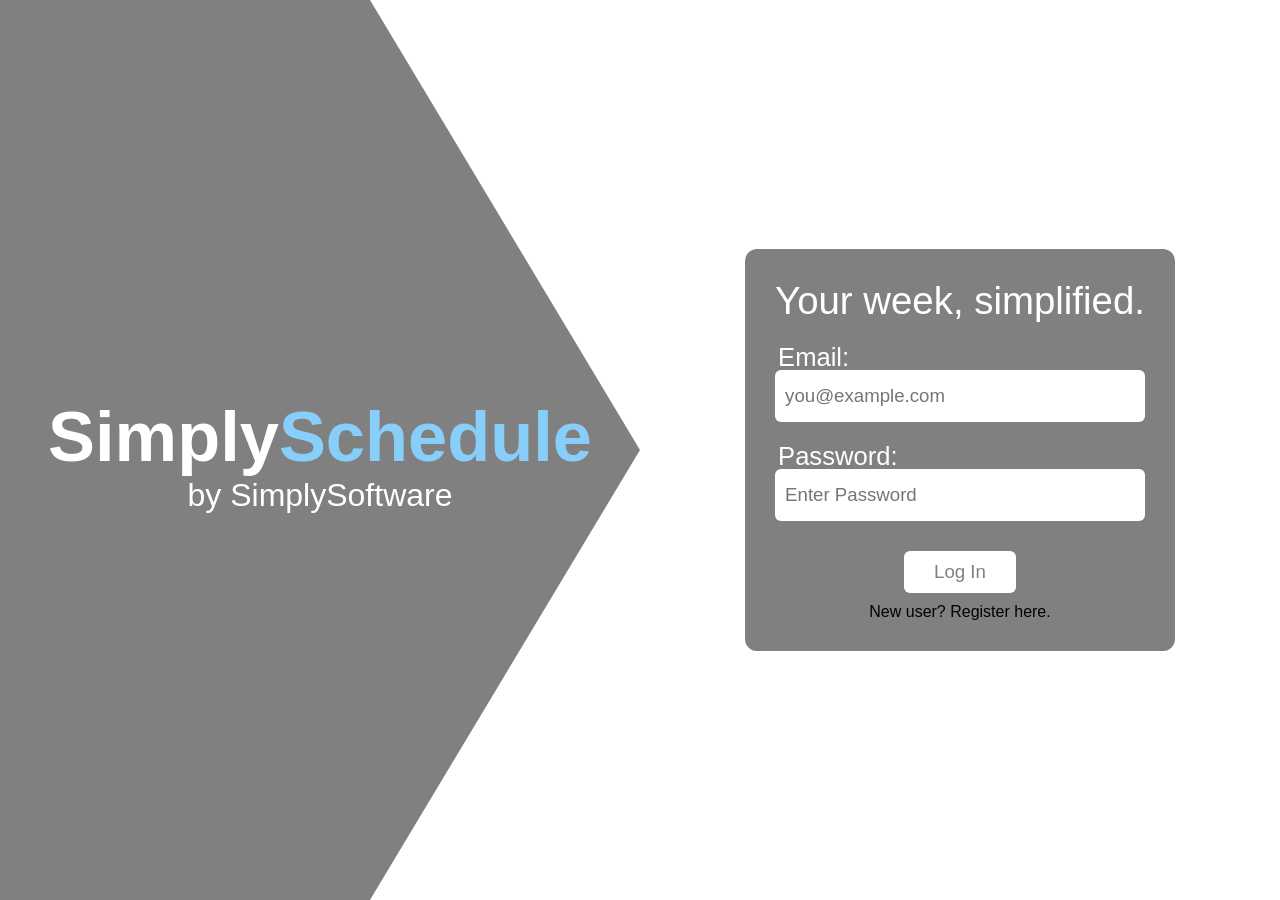
<file: index.html>
<!DOCTYPE html>
<html lang="en">
<head>

    <meta charset="UTF-8">
    <meta http-equiv="X-UA-Compatible" content="IE=edge">
    <meta name="viewport" content="width=device-width, initial-scale=1.0">

    <link rel="stylesheet" href="./assets/stylesheets/login.css" />

    <title>SimplySchedule</title>
    <link rel="icon" type="image/x-icon" href="./assets/images/ssfavicon.png" />

</head>
<body>

<div class="main-grid">
    <header class="arrow">
        <div>
            <h1 class="title">Simply<span>Schedule</span></h1>
            <h3 class="subtitle">by SimplySoftware</h3>
        </div>
    </header>
    <main>
        <div class="formatting">
            <div>
                <h2 class="form-title">Your week, simplified.</h2>
                <form>
                    <div class="inputs">
                        <!--IDs are already set, change as needed.-->
                        <label for="email">Email:</label>
                        <input type="email" id="email" placeholder="you@example.com" />
                        
                        <label for="password">Password:</label>
                        <input type="password" id="password" placeholder="Enter Password" />

                    </div>
                    <div class="actions">
                        <button type="submit">Log In</button>
                    </div>
                </form>
                <p><a href="./register.html">New user? Register here.</a></p>
            </div>
        </div>
    </main>
</div>

</body>
</html>
</file>
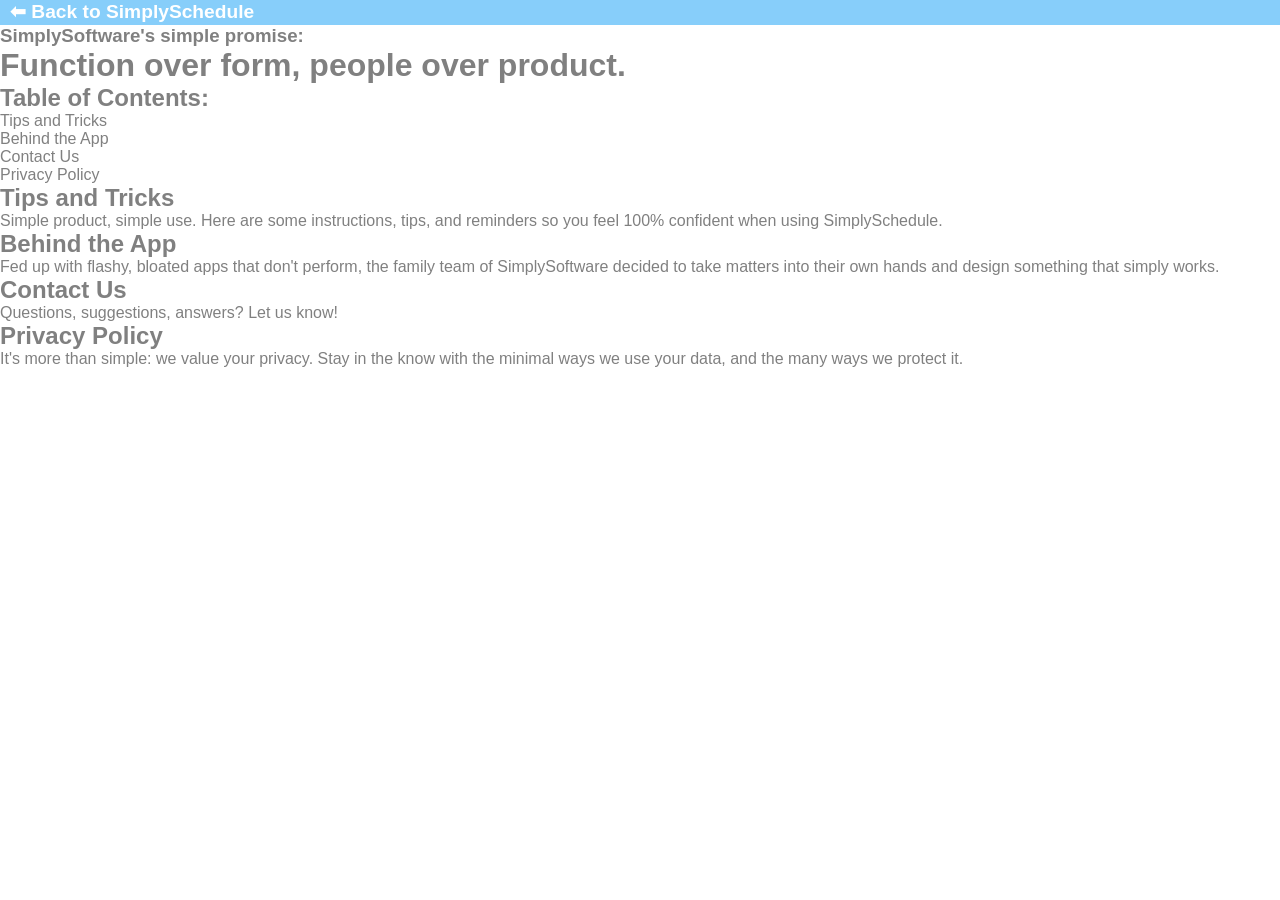
<file: about.html>
<!DOCTYPE html>
<html lang="en">
    <head>

        <meta charset="UTF-8">
        <meta http-equiv="X-UA-Compatible" content="IE=edge">
        <meta name="viewport" content="width=device-width, initial-scale=1.0">
        
        <title>About SimplySchedule</title>
        <link rel="icon" type="image/x-icon" href="./assets/images/ssfavicon.png" />
        <link rel="stylesheet" href="./assets/stylesheets/about.css" />
    
    </head>
<body>

    <a href="./main.html">
        <div class="backbar">
            <h2>⬅ Back to SimplySchedule</h2>
        </div>
    </a>

    <header>
        <h3>SimplySoftware's simple promise:</h3>
        <h1>Function over form, people over product.</h1>
    </header>

    <nav>
        <h2>Table of Contents:</h2>
        <ul>
            <li>
                <p><a href="#usage">Tips and Tricks</a></p>
            </li>
            <li>
                <p><a href="#about">Behind the App</a></p>
            </li>
            <li>
                <p><a href="#contact">Contact Us</a></p>
            </li>
            <li>
                <p><a href="#privacy">Privacy Policy</a></p>
            </li>
        </ul>
    </nav>

    <article id="usage">
        <h1>Tips and Tricks</h1>
        <p>Simple product, simple use. Here are some instructions, tips, and reminders so you feel 100% confident when using SimplySchedule.</p>
    </article>
    <article id="about">
        <h1>Behind the App</h1>
        <p>Fed up with flashy, bloated apps that don't perform, the family team of SimplySoftware decided to take matters into their own hands and design something that simply works.</p>
    </article>
    <article id="contact">
        <h1>Contact Us</h1>
        <p>Questions, suggestions, answers? Let us know!</p>
    </article>
    <article id="privacy">
        <h1>Privacy Policy</h1>
        <p>It's more than simple: we value your privacy. Stay in the know with the minimal ways we use your data, and the many ways we protect it.</p>
    </article>
    
</body>
</html>
</file>
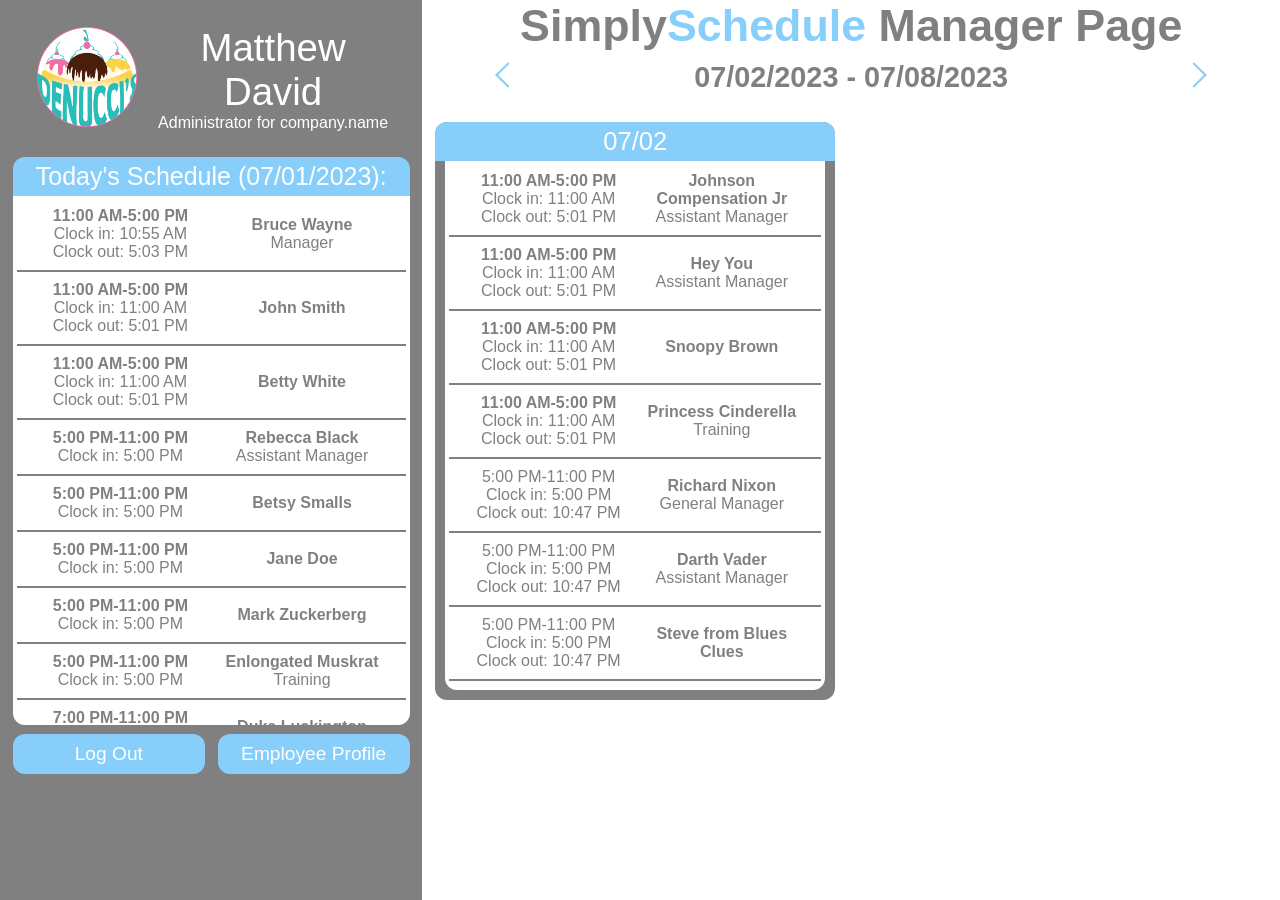
<file: admin.html>
<!DOCTYPE html>
<html lang="en">
<head>
    <meta charset="UTF-8">
    <meta http-equiv="X-UA-Compatible" content="IE=edge">
    <meta name="viewport" content="width=device-width, initial-scale=1.0">

    <link rel="stylesheet" href="https://cdn.jsdelivr.net/npm/swiper@9/swiper-bundle.min.css">
    <link rel="stylesheet" href="./assets/stylesheets/admin.css"/>

    <title>SimplySchedule</title>
    <link rel="icon" type="image/x-icon" href="./assets/images/ssfavicon.png"/>
</head>
<body>
    <div class="main-grid">
        <header>
            <div class="admin-header">
                <a href= '/'><img src="./assets/images/denuccis_small_print.png" style="width: 100px;"/></a>
                <div>
                    <h2>Matthew David</h2>
                    <p>Administrator for company.name</p>
                </div>
            </div>
            <div class="admin-daily">
                <h3 class="daily-date">Today's Schedule (07/01/2023):</h3>
                <div class="daily-info admin-info">
                    <!--Entire daily schedule.-->
                    <div class="shift-item">
                        <div class="center-item">
                            <h4>11:00 AM-5:00 PM</h4>
                            <p>Clock in: 10:55 AM</p>
                            <p>Clock out: 5:03 PM</p>
                            <!--If there are multiple clock in and clock outs, this should just continue to populate with data in the same format (clock in, clock out, clock in, clock out)-->
                        </div>
                        <div class="center-item">
                            <h4>Bruce Wayne</h4>
                            <p>Manager</p>
                        </div>
                    </div>
                    <div class="shift-item">
                        <div class="center-item">
                            <h4>11:00 AM-5:00 PM</h4>
                            <p>Clock in: 11:00 AM</p>
                            <p>Clock out: 5:01 PM</p>
                        </div>
                        <div class="center-item">
                            <h4>John Smith</h4>
                            <p></p>
                        </div>
                    </div>
                    <div class="shift-item">
                        <div class="center-item">
                            <h4>11:00 AM-5:00 PM</h4>
                            <p>Clock in: 11:00 AM</p>
                            <p>Clock out: 5:01 PM</p>
                        </div>
                        <div class="center-item">
                            <h4>Betty White</h4>
                            <p></p>
                        </div>
                    </div>
                    <div class="shift-item">
                        <div class="center-item">
                            <h4>5:00 PM-11:00 PM</h4>
                            <p>Clock in: 5:00 PM</p>
                            <!--If there is no clock out information, it either means that the shift hasn't ended or the employee hasn't clocked out. Should a "Clock out: Needed/Not Logged/Other" appear after a certain amount of time, or is that not necessary?-->
                        </div>
                        <div class="center-item">
                            <h4>Rebecca Black</h4>
                            <p>Assistant Manager</p>
                        </div>
                    </div>
                    <div class="shift-item">
                        <div class="center-item">
                            <h4>5:00 PM-11:00 PM</h4>
                            <p>Clock in: 5:00 PM</p>
                        </div>
                        <div class="center-item">
                            <h4>Betsy Smalls</h4>
                            <p></p>
                        </div>
                    </div>
                    <div class="shift-item">
                        <div class="center-item">
                            <h4>5:00 PM-11:00 PM</h4>
                            <p>Clock in: 5:00 PM</p>
                        </div>
                        <div class="center-item">
                            <h4>Jane Doe</h4>
                            <p></p>
                        </div>
                    </div>
                    <div class="shift-item">
                        <div class="center-item">
                            <h4>5:00 PM-11:00 PM</h4>
                            <p>Clock in: 5:00 PM</p>
                        </div>
                        <div class="center-item">
                            <h4>Mark Zuckerberg</h4>
                            <p></p>
                        </div>
                    </div>
                    <div class="shift-item">
                        <div class="center-item">
                            <h4>5:00 PM-11:00 PM</h4>
                            <p>Clock in: 5:00 PM</p>
                        </div>
                        <div class="center-item">
                            <h4>Enlongated Muskrat</h4>
                            <p>Training</p>
                        </div>
                    </div>
                    <div class="shift-item">
                        <div class="center-item">
                            <h4>7:00 PM-11:00 PM</h4>
                            <p>Not Started</p> <!--Use timeclock/time intervals to go from "Not Started" (hours up to that point + grace period) to "Late" (after grace period but before end of shift) to "No Show" (shift is over with no clock in information) if possible-->
                        </div>
                        <div class="center-item">
                            <h4>Duke Luckington</h4>
                            <p></p>
                        </div>
                    </div>
                </div>
                <div class="mock-footer">
                    <a href="./index.html"><button>Log Out</button></a>
                    <a href="./main.html"><button>Employee Profile</button></a>
                </div>
            </div>
        </header>
        <main>
            <h1 class="main-title">Simply<span>Schedule</span> Manager Page</h1>
            <div class="weekly-toggle">
                <p><i class="arrow left"></i></p>
                <h2>07/02/2023 - 07/08/2023</h2>
                <p><i class="arrow right"></i></p>
            </div>
            <div>
                <div class="swiper mySwiper carousel-holder">
                    <div class="swiper-wrapper">
                        <div class="swiper-slide single-day">
                            <div class="daily-date">
                                <h3>07/02</h3>
                            </div>
                            <div class="daily-info">
                                    <div class="shift-item">
                                        <div class="center-item">
                                            <h4>11:00 AM-5:00 PM</h4>
                                            <p>Clock in: 11:00 AM</p>
                                            <p>Clock out: 5:01 PM</p>
                                        </div>
                                        <div class="center-item">
                                            <h4>Johnson Compensation Jr</h4>
                                            <p>Assistant Manager</p>
                                        </div>   
                                    </div>
                                    <div class="shift-item">
                                        <div class="center-item">
                                            <h4>11:00 AM-5:00 PM</h4>
                                            <p>Clock in: 11:00 AM</p>
                                            <p>Clock out: 5:01 PM</p>
                                        </div>
                                        <div class="center-item">
                                            <h4>Hey You</h4>
                                            <p>Assistant Manager</p>
                                        </div>
                                    </div>
                                    <div class="shift-item">
                                        <div class="center-item">
                                            <h4>11:00 AM-5:00 PM</h4>
                                            <p>Clock in: 11:00 AM</p>
                                            <p>Clock out: 5:01 PM</p>
                                        </div>
                                        <div class="center-item">
                                            <h4>Snoopy Brown</h4>
                                            <p></p>
                                        </div>
                                        <div></div>
                                    </div>
                                    <div class="shift-item">
                                        <div class="center-item">
                                            <h4>11:00 AM-5:00 PM</h4>
                                            <p>Clock in: 11:00 AM</p>
                                            <p>Clock out: 5:01 PM</p>
                                        </div>
                                        <div class="center-item">
                                            <h4>Princess Cinderella</h4>
                                            <p>Training</p>
                                        </div>
                                        <div></div>
                                    </div>
                                    <div class="shift-item">
                                        <div class="center-item">
                                            <p>5:00 PM-11:00 PM</p>
                                            <p>Clock in: 5:00 PM</p>
                                            <p>Clock out: 10:47 PM</p>
                                        </div>
                                        <div class="center-item">
                                            <h4>Richard Nixon</h4>
                                            <p>General Manager</p>
                                        </div>
                                        <div></div>
                                    </div>
                                    <div class="shift-item">
                                        <div class="center-item">
                                            <p>5:00 PM-11:00 PM</p>
                                            <p>Clock in: 5:00 PM</p>
                                            <p>Clock out: 10:47 PM</p>
                                        </div>
                                        <div class="center-item">
                                            <h4>Darth Vader</h4>
                                            <p>Assistant Manager</p>
                                        </div>
                                        <div></div>
                                    </div>
                                    <div class="shift-item">
                                        <div class="center-item">
                                            <p>5:00 PM-11:00 PM</p>
                                            <p>Clock in: 5:00 PM</p>
                                            <p>Clock out: 10:47 PM</p>
                                        </div>
                                        <div class="center-item">
                                            <h4>Steve from Blues Clues</h4>
                                            <p></p>
                                        </div>
                                        <div></div>
                                    </div>
                                    <div class="shift-item">
                                        <div class="center-item">
                                            <p>5:00 PM-11:00 PM</p>
                                            <p>Clock in: 5:00 PM</p>
                                            <p>Clock out: 10:47 PM</p>
                                        </div>
                                        <div class="center-item">
                                            <h4>Captain America</h4>
                                            <p></p>
                                        </div>
                                        <div></div>
                                    </div>
                                    <div class="shift-item">
                                        <div class="center-item">
                                            <p>5:00 PM-11:00 PM</p>
                                            <p>Clock in: 5:00 PM</p>
                                            <p>Clock out: 10:47 PM</p>
                                        </div>
                                        <div>
                                            <h4>Just Jimmy</h4>
                                            <p></p>
                                        </div>
                                        <div></div>
                                    </div>
                                    <div class="shift-item">
                                        <div class="center-item">
                                            <p>5:00 PM-11:00 PM</p>
                                            <p>Clock in: 5:00 PM</p>
                                            <p>Clock out: 10:47 PM</p>
                                        </div>
                                        <div>
                                            <h4>Beatrice LeBeau</h4>
                                            <p></p>
                                        </div>
                                        <div></div>
                                    </div>
                                    <div class="shift-item">
                                        <div class="center-item">
                                            <p>7:00 PM-11:00 PM</p>
                                            <p>N/A</p>
                                            <!--N/A if unclaimed, No Show if claimed-->
                                        </div>
                                        <div class="center-item">
                                            <h4>Open Shift</h4>
                                            <p>Unclaimed</p>
                                            <!--If open shift is unclaimed by the end of the day, mark as such?-->
                                        </div>
                                        <div></div>
                                    </div>
                            </div>
                        </div>
                        
                </div>
                <div class="swiper-button-prev"></div>
                <div class="swiper-button-next"></div>
                </div>
            </div>
        </main>
    </div>

    <script src="https://cdn.jsdelivr.net/npm/swiper@9/swiper-bundle.min.js"></script>
    <script>
        var swiper = new Swiper(".mySwiper",
        {
            slidesPerView: "auto",
            spaceBetween: 10,
            navigation:
            {
                nextEl: ".swiper-button-next",
                prevEl: ".swiper-button-prev",
            }
        });
    </script>
</body>
</html>
</file>
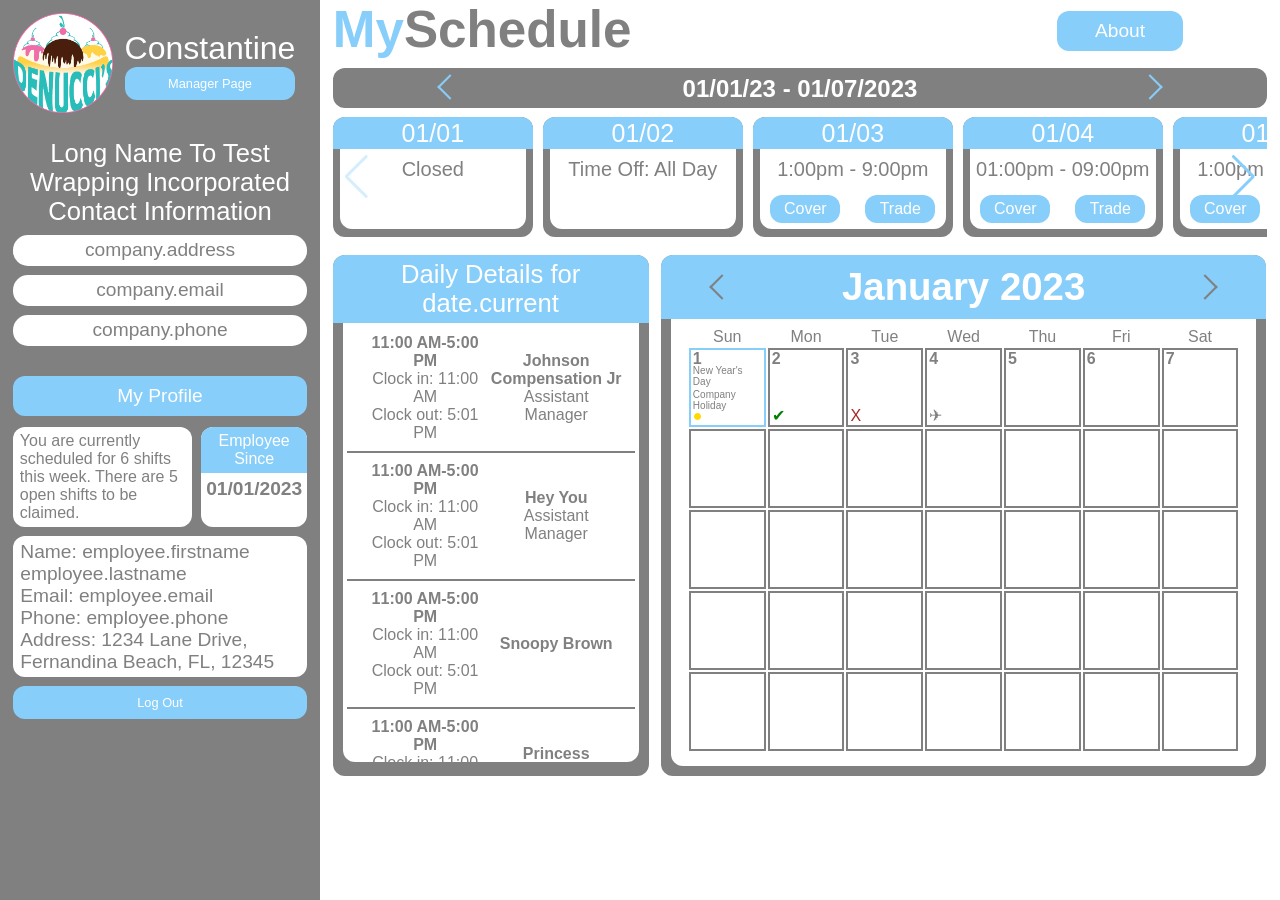
<file: main.html>
<!DOCTYPE html>
<html lang="en">
    <head>

        <meta charset="UTF-8">
        <meta http-equiv="X-UA-Compatible" content="IE=edge">
        <meta name="viewport" content="width=device-width, initial-scale=1.0">
        
        <link rel="stylesheet" href="https://cdn.jsdelivr.net/npm/swiper@9/swiper-bundle.min.css">
        <link rel="stylesheet" href="./assets/stylesheets/homepage.css" />
    
        <title>SimplySchedule</title>
        <link rel="icon" type="image/x-icon" href="./assets/images/ssfavicon.png" />
    
    </head>
<body>
<div class="main-grid">
<!--grey sidebar-->
    <nav>
        <div class="nav-header">
            <a href= '/'><img src="./assets/images/denuccis_small_print.png" style="width: 100px;"/></a>
            <div>
                <h2>Constantine</h2>
                <!--add manager button if employee has admin rights-->
                <a href="./admin.html"><button class="manager-button">Manager Page</button></a>
            </div>
        </div>
        <div class="company-info-box">
            <h3>Long Name To Test Wrapping Incorporated Contact Information</h3>
            <ul>
                <li>
                    <h4>company.address</h4>
                </li>
                <li>
                    <h4>company.email</h4>
                </li>
                <li>
                    <h4>company.phone</h4>
                </li>
            </ul>
        </div>
<!--employee info-->
        <div class="employee-profile">
            <a href="./profile.html"><button class="profile-button">My Profile</button></a>
            <div class="profile-body">
                <div class="stat-grid">
                    <div class="text-box">
                        <p class="stat-text">
                            You are currently scheduled for 6 shifts this week. 
                            There are 5 open shifts to be claimed.
                        </p>
                    </div>
                    <div class="text-box">
                        <div class="small-cal-header">
                            <p>Employee Since</p>
                        </div>
                        <div class="bold-date">
                            <h2>01/01/2023</h2>
                        </div>
                    </div>
                </div>
                <div class="text-box employee-info">
                    <ul>
                        <li>
                            <p>Name: employee.firstname employee.lastname</p>
                        </li>
                        <li>
                            <p>Email: employee.email</p>
                        </li>
                        <li>
                            <p>Phone: employee.phone</p>
                        </li>
                        <li>
                            <p>Address: 1234 Lane Drive, Fernandina Beach, FL, 12345</p>
                        </li>
                    </ul>
                </div>
            </div>
            <a href="./index.html"><button class="logout-btn">Log Out</button></a>
        </div>
    </nav>
<!--myschedule section-->
    <main>
        <header>
            <h1><span>My</span>Schedule</h1>
            <a href='./about.html'><button>About</button></a>
        </header>
<!--weekly carousel-->
        <div class="schedule-info">
            <div class="week-change">
                <p><i class="arrow left"></i></p>
                <h2>01/01/23 - 01/07/2023</h3>
                <p><i class="arrow right"></i></p>
            </div>
            <div class="swiper mySwiper carousel-holder">
                <div class="swiper-wrapper carousel">
<!--single slides-->
                    <div class="swiper-slide weekday">
                        <div class="weekday-date">
                            <p>01/01</p>
                        </div>
                        <div class="weekday-info">
                            <p>Closed</p>
                        </div>
                    </div>
                    <div class="swiper-slide weekday">
                        <div class="weekday-date">
                            <p>01/02</p>
                        </div>
                        <div class="weekday-info">
                            <p>Time Off: All Day</p>
                        </div>
                    </div>
                    <div class="swiper-slide weekday">
                        <div class="weekday-date">
                            <p>01/03</p>
                        </div>
                        <div class="weekday-info">
                            <p>1:00pm - 9:00pm</p>
                            <div class="weekday-btn-grid">
                                <!--if scheduled, show buttons-->
                                <button>Cover</button>
                                <button>Trade</button>
                            </div>
                        </div>
                    </div>
                    <div class="swiper-slide weekday">
                        <div class="weekday-date">
                            <p>01/04</p>
                        </div>
                        <div class="weekday-info">
                            <p>01:00pm - 09:00pm</p>
                            <div class="weekday-btn-grid">
                                <button>Cover</button>
                                <button>Trade</button>
                            </div>
                        </div>
                    </div>
                    <div class="swiper-slide weekday">
                        <div class="weekday-date">
                            <p>01/05</p>
                        </div>
                        <div class="weekday-info">
                            <p>1:00pm - 9:00pm</p>
                            <div class="weekday-btn-grid">
                                <button>Cover</button>
                                <button>Trade</button>
                            </div>
                        </div>
                    </div>
                    <div class="swiper-slide weekday">
                        <div class="weekday-date">
                            <p>01/06</p>
                        </div>
                        <div class="weekday-info">
                            <p>10:00am - 04:00pm, 6:00pm - 8:00pm</p>
                            <div class="weekday-btn-grid">
                                <button>Cover</button>
                                <button>Trade</button>
                            </div>
                        </div>
                    </div>
                    <div class="swiper-slide weekday">
                        <div class="weekday-date">
                            <p>01/07</p>
                        </div>
                        <div class="weekday-info">
                            <p>Not Scheduled</p>
                        </div>
                    </div>
                </div>
<!--end of single slides-->
<!--carousel buttons-->
                <div class="swiper-button-prev"></div>
                <div class="swiper-button-next"></div>
            </div>
<!--non-carousel information-->
            <div class="schedule-details">
<!--daily information-->
                <div class="daily-container">
                    <div class="daily-date">
                        <h3>Daily Details for</h3>
                        <h3>date.current</h3>
                    </div>
                    <div class="daily-info">
                        <div class="shift-item">
                            <div class="center-item">
                                <h4>11:00 AM-5:00 PM</h4>
                                <p>Clock in: 11:00 AM</p>
                                <p>Clock out: 5:01 PM</p>
                            </div>
                            <div class="center-item">
                                <h4>Johnson Compensation Jr</h4>
                                <p>Assistant Manager</p>
                            </div>   
                        </div>
                        <div class="shift-item">
                            <div class="center-item">
                                <h4>11:00 AM-5:00 PM</h4>
                                <p>Clock in: 11:00 AM</p>
                                <p>Clock out: 5:01 PM</p>
                            </div>
                            <div class="center-item">
                                <h4>Hey You</h4>
                                <p>Assistant Manager</p>
                            </div>
                        </div>
                        <div class="shift-item">
                            <div class="center-item">
                                <h4>11:00 AM-5:00 PM</h4>
                                <p>Clock in: 11:00 AM</p>
                                <p>Clock out: 5:01 PM</p>
                            </div>
                            <div class="center-item">
                                <h4>Snoopy Brown</h4>
                                <p></p>
                            </div>
                            <div></div>
                        </div>
                        <div class="shift-item">
                            <div class="center-item">
                                <h4>11:00 AM-5:00 PM</h4>
                                <p>Clock in: 11:00 AM</p>
                                <p>Clock out: 5:01 PM</p>
                            </div>
                            <div class="center-item">
                                <h4>Princess Cinderella</h4>
                                <p>Training</p>
                            </div>
                            <div></div>
                        </div>
                        <div class="shift-item">
                            <div class="center-item">
                                <h4>5:00 PM-11:00 PM</h4>
                                <p>Clock in: 5:00 PM</p>
                                <p>Clock out: 10:47 PM</p>
                            </div>
                            <div class="center-item">
                                <h4>Richard Nixon</h4>
                                <p>General Manager</p>
                            </div>
                            <div></div>
                        </div>
                        <div class="shift-item">
                            <div class="center-item">
                                <h4>5:00 PM-11:00 PM</h4>
                                <p>Clock in: 5:00 PM</p>
                                <p>Clock out: 10:47 PM</p>
                            </div>
                            <div class="center-item">
                                <h4>Darth Vader</h4>
                                <p>Assistant Manager</p>
                            </div>
                            <div></div>
                        </div>
                        <div class="shift-item">
                            <div class="center-item">
                                <h4>5:00 PM-11:00 PM</h4>
                                <p>Clock in: 5:00 PM</p>
                                <p>Clock out: 10:47 PM</p>
                            </div>
                            <div class="center-item">
                                <h4>Steve from Blues Clues</h4>
                                <p></p>
                            </div>
                            <div></div>
                        </div>
                        <div class="shift-item">
                            <div class="center-item">
                                <h4>5:00 PM-11:00 PM</h4>
                                <p>Clock in: 5:00 PM</p>
                                <p>Clock out: 10:47 PM</p>
                            </div>
                            <div class="center-item">
                                <h4>Captain America</h4>
                                <p></p>
                            </div>
                            <div></div>
                        </div>
                        <div class="shift-item">
                            <div class="center-item">
                                <h4>5:00 PM-11:00 PM</h4>
                                <p>Clock in: 5:00 PM</p>
                                <p>Clock out: 10:47 PM</p>
                            </div>
                            <div>
                                <h4>Just Jimmy</h4>
                                <p></p>
                            </div>
                            <div></div>
                        </div>
                        <div class="shift-item">
                            <div class="center-item">
                                <h4>5:00 PM-11:00 PM</h4>
                                <p>Clock in: 5:00 PM</p>
                                <p>Clock out: 10:47 PM</p>
                            </div>
                            <div>
                                <h4>Beatrice LeBeau</h4>
                                <p></p>
                            </div>
                            <div></div>
                        </div>
                        <div class="shift-item">
                            <div class="center-item">
                                <h4>7:00 PM-11:00 PM</h4>
                                <p>N/A</p>
                                <!--N/A if unclaimed, No Show if claimed-->
                            </div>
                            <div class="center-item">
                                <h4>Open Shift</h4>
                                <p>Unclaimed</p>
                                <!--If open shift is unclaimed by the end of the day, mark as such?-->
                            </div>
                            <div></div>
                        </div>
                    </div>
                </div>
<!--monthly calendar-->
                <div class="calendar">
                    <div class="calendar-header">
                        <p><i class="arrow left"></i></p>
                        <h2>January 2023</h2>
                        <p><i class="arrow right"></i></p>
                    </div>
                    <div class="calendar-body">
                        <table>
                            <tr class="week-header">
                                <th>
                                    <h4>Sun</h4>
                                </th>
                                <th>
                                    <h4>Mon</h4>
                                </th>
                                <th>
                                    <h4>Tue</h4>
                                </th>
                                <th>
                                    <h4>Wed</h4>
                                </th>
                                <th>
                                    <h4>Thu</h4>
                                </th>
                                <th>
                                    <h4>Fri</h4>
                                </th>
                                <th>
                                    <h4>Sat</h4>
                                </th>
                            </tr>
                            <tr>
<!--Each day will toggle a change to the Daily Details when clicked
    and display any information associated with that day,
    whether there's a schedule or not.
    If there is genuinely nothing, Daily Details will need a default message
    such as "Nothing to Display"-->
                                <td class="cal-day-current">
                                    <h4>1</h4>
                                    <p>New Year's Day</p>
                                    <p>Company Holiday</p>
                                    <div class="av-indicator yellow" title="You are available today, but not on the schedule.">
                                    <!--this will need to be assigned a class to change color
                                        and a title to explain the mark
                                        the key for these items will still be in the about bc you can't hover on mobile-->
                                        ●
                                    <div>
                                </td>
                                <td>
                                    <h4>2</h4>
                                    <div class="av-indicator green" title="You are scheduled today.">
                                        ✔
                                    </div>
                                </td>
                                <td>
                                    <h4>3</h4>
                                    <div class="av-indicator red" title="You are unavailable today.">
                                        X
                                    </div>
                                </td>
                                <td>
                                    <h4>4</h4>
                                    <div class="av-indicator grey" title="You have time off today.">
                                        ✈
                                    </div>
                                </td>
                                <td>
                                    <h4>5</h4>
                                </td>
                                <td>
                                    <h4>6</h4>
                                </td>
                                <td>
                                    <h4>7</h4>
                                </td>
                            </tr>
                            <tr>
                                <td></td>
                                <td></td>
                                <td></td>
                                <td></td>
                                <td></td>
                                <td></td>
                                <td></td>
                            </tr>
                            <tr>
                                <td></td>
                                <td></td>
                                <td></td>
                                <td></td>
                                <td></td>
                                <td></td>
                                <td></td>
                            </tr>
                            <tr>
                                <td></td>
                                <td></td>
                                <td></td>
                                <td></td>
                                <td></td>
                                <td></td>
                                <td></td>
                            </tr>
                            <tr>
                                <td></td>
                                <td></td>
                                <td></td>
                                <td></td>
                                <td></td>
                                <td></td>
                                <td></td>
                            </tr>
                            
                        </table>
                    </div>
                </div>
            </div>
        </div>
    </main>
</div>
    <!--Scripts for the carousel.-->
    <script src="https://cdn.jsdelivr.net/npm/swiper@9/swiper-bundle.min.js"></script>
    <script>
        var swiper = new Swiper(".mySwiper",
        {
            slidesPerView: "auto",
            spaceBetween: 10,
            navigation:
            {
                nextEl: ".swiper-button-next",
                prevEl: ".swiper-button-prev",
            }
        });
    </script>
</body>
</html>
</file>
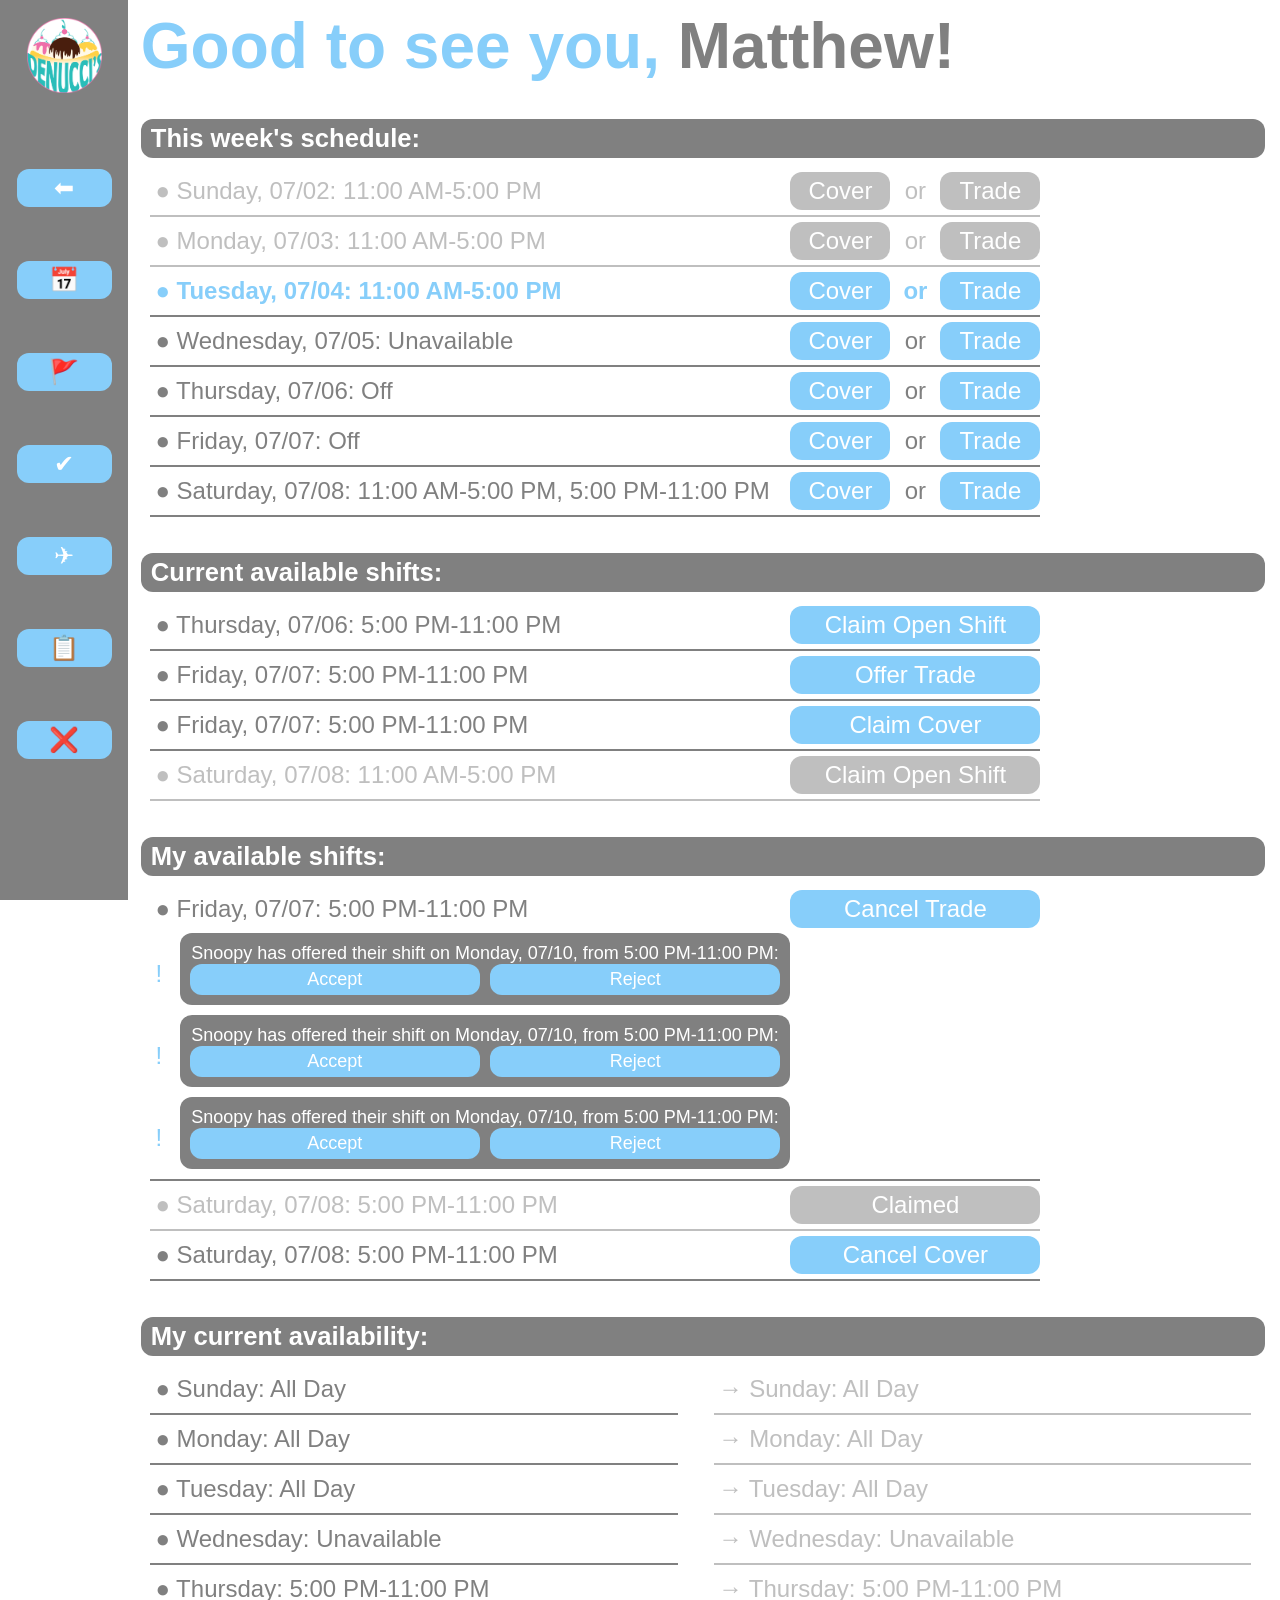
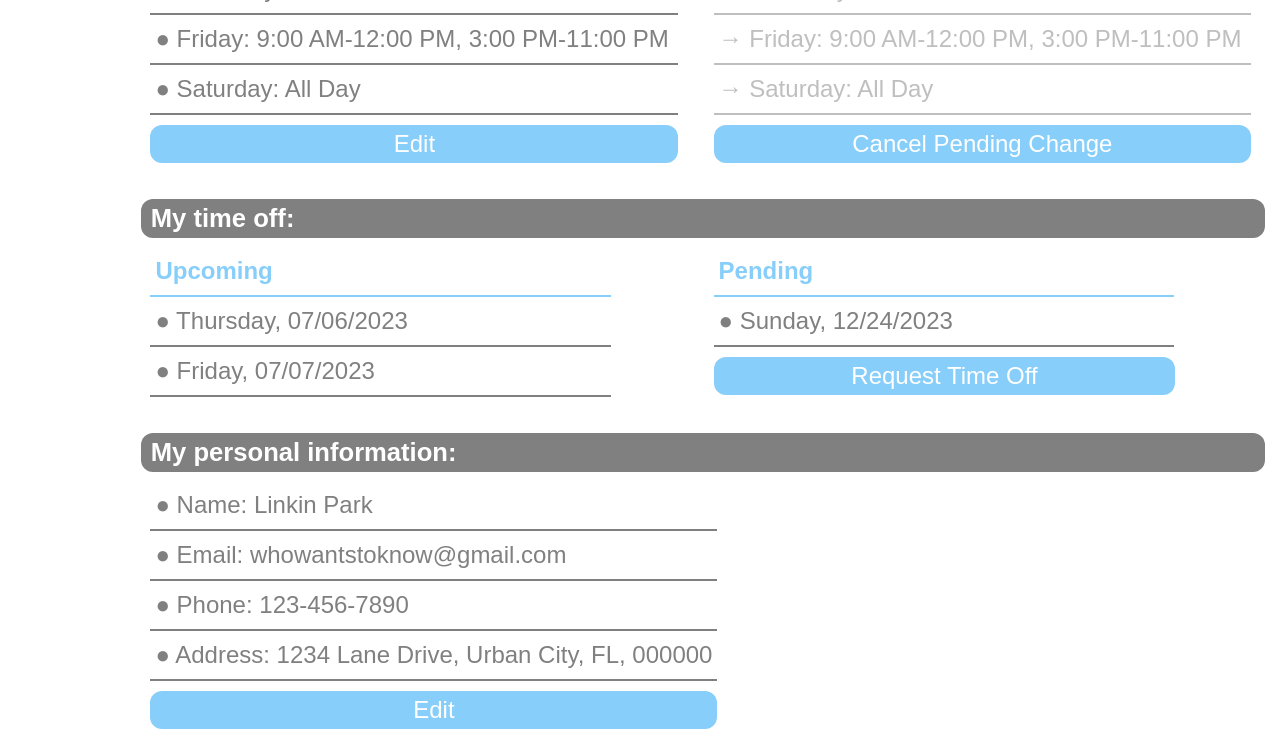
<file: profile.html>
<!DOCTYPE html>
<html lang="en">
    <head>

        <meta charset="UTF-8">
        <meta http-equiv="X-UA-Compatible" content="IE=edge">
        <meta name="viewport" content="width=device-width, initial-scale=1.0">

        <link rel="stylesheet" href="./assets/stylesheets/profile.css"/>
    
        <title>SimplySchedule</title>
        <link rel="icon" type="image/x-icon" href="./assets/images/ssfavicon.png" />
    
    </head>
<body>
    <nav>
        <img src="./assets/images/denuccis_small_print.png"/>
        <ul>
            <li>
                <a title="Return to MySchedule Dashboard" href="./main.html">⬅</a>
            </li>
            <li>
                <a title="Current Schedule" href="#schedule">📅</a>
            </li>
            <li>
                <a title="Available Shifts" href="#shifts">🚩</a>
            </li>
            <li>
                <a title="Current Availability" href="#availability">✔</a>
            </li>
            <li>
                <a title="Time Off" href="#time-off">✈</a>
            </li>
            <li>
                <a title="My Information" href="#info">📋</a>
            </li>
            <li>
                <a title="Log Out" href="./index.html">❌</a>
            </li>
        </ul>
    </nav>
    <main>
        <header>
            <h1>Good to see you, <span>Matthew!</span></h1>
        </header>
<!--weekly schedule-->
        <div id="schedule">
            <h2 class="section-header">This week's schedule:</h2>
            <div class="section-grid">
                <div class="schedule-list">
                    <div class="schedule-time past-day">
                        <!--if the day has passed, removed the classes from the buttons-->
                        <h2>● Sunday, 07/02: 11:00 AM-5:00 PM</h2>
                        <div class="weekday-buttons">
                            <button>Cover</button>
                            <h2>or</h2>
                            <button>Trade</button>
                        </div>
                    </div>
                    <div class="schedule-time past-day">
                        <h2>● Monday, 07/03: 11:00 AM-5:00 PM</h2>
                        <div class="weekday-buttons">
                            <button>Cover</button>
                            <h2>or</h2>
                            <button>Trade</button>
                        </div>
                    </div>
                    <div class="schedule-time active-day">
                        <h2>● Tuesday, 07/04: 11:00 AM-5:00 PM</h2>
                        <!--should the ability to request a cover/trade be removed at a certain time if the day is active, for example an hour before the shift?-->
                        <div class="weekday-buttons">
                            <button class="req-cover">Cover</button>
                            <h2>or</h2>
                            <button class="req-trade">Trade</button>
                        </div>
                    </div>
                    <div class="schedule-time">
                        <h2>● Wednesday, 07/05: Unavailable</h2>
                        <div class="weekday-buttons">
                            <button class="req-cover">Cover</button>
                            <h2>or</h2>
                            <button class="req-trade">Trade</button>
                        </div>
                        <!--Do you think we should distinguish between types of days off? Such as: Off, Not Scheduled, Unavailable, Company Holiday-->
                    </div>
                    <div class="schedule-time">
                        <h2>● Thursday, 07/06: Off</h2>
                        <div class="weekday-buttons">
                            <button class="req-cover">Cover</button>
                            <h2>or</h2>
                            <button class="req-trade">Trade</button>
                        </div>
                    </div>
                    <div class="schedule-time">
                        <h2>● Friday, 07/07: Off</h2>
                        <div class="weekday-buttons">
                            <button class="req-cover">Cover</button>
                            <h2>or</h2>
                            <button class="req-trade">Trade</button>
                        </div>
                    </div>
                    <div class="schedule-time">
                        <h2>● Saturday, 07/08: 11:00 AM-5:00 PM, 5:00 PM-11:00 PM</h2>
                        <div class="weekday-buttons">
                            <button class="req-cover">Cover</button>
                            <h2>or</h2>
                            <button class="req-trade">Trade</button>
                        </div>
                    </div>
                </div>
            </div>
        </div>
<!--claim-able shift section-->
        <div id="shifts">
            <h2 class="section-header">Current available shifts:</h2>
            <div>
                <!--Concept: each button links to an individual shift, clicking the button opens a confirmation.
                Accepting the confirmation sends a request to admin.
                For open shift: Send / Nevermind
                For cover: Send / Nevermind
                For trades: opens a modal to select a shift to trade, then Send / Nevermind -->
                <div class="single-shift">
                    <h2>● Thursday, 07/06: 5:00 PM-11:00 PM</h2>
                    <button class="claim-open-shift">Claim Open Shift</button>
                </div>
                <div class="single-shift">
                    <h2>● Friday, 07/07: 5:00 PM-11:00 PM</h2>
                    <button class="offer-trade">Offer Trade</button>
                </div>
                <div class="single-shift">
                    <h2>● Friday, 07/07: 5:00 PM-11:00 PM</h2>
                    <button class="claim-cover">Claim Cover</button>
                </div>
                <!--If they're already scheduled for a certain shift, add the "conflict" class and the following title to the single-shift div,
                and either remove the class from the button (js relies on the class) or prevent the button from activating w asp-->
                <div class="single-shift conflict" title="You're already scehduled for this shift.">
                    <h2>● Saturday, 07/08: 11:00 AM-5:00 PM</h2>
                    <button>Claim Open Shift</button>
                </div>
            </div>
        </div>
<!--shift request tracker-->
        <div id="shift-tracker">
            <h2 class="section-header">My available shifts:</h2>
            <div>
                <div class="single-shift">
                    <h2>● Friday, 07/07: 5:00 PM-11:00 PM</h2>
                    <button class="offer-trade">Cancel Trade</button>
                    <div class="shift-trade-options">
                        <div class="single-option">
                            <h2>!</h2>
                            <div class="single-option-msg">
                                <p>Snoopy has offered their shift on Monday, 07/10, from 5:00 PM-11:00 PM:</p>
                                <div class="shift-trade-option-btns">
                                    <button>Accept</button>
                                    <button>Reject</button>
                                </div>
                            </div>
                        </div>
                        <div class="single-option">
                            <h2>!</h2>
                            <div class="single-option-msg">
                                <p>Snoopy has offered their shift on Monday, 07/10, from 5:00 PM-11:00 PM:</p>
                                <div class="shift-trade-option-btns">
                                    <button>Accept</button>
                                    <button>Reject</button>
                                </div>
                            </div>
                        </div>
                        <div class="single-option">
                            <h2>!</h2>
                            <div class="single-option-msg">
                                <p>Snoopy has offered their shift on Monday, 07/10, from 5:00 PM-11:00 PM:</p>
                                <div class="shift-trade-option-btns">
                                    <button>Accept</button>
                                    <button>Reject</button>
                                </div>
                            </div>
                        </div>
                    </div>
                </div>
                <!--remove other classes from button if not active-->
                <div class="single-shift claimed">
                    <h2>● Saturday, 07/08: 5:00 PM-11:00 PM</h2>
                    <button>Claimed</button>
                </div>
                <div class="single-shift">
                    <h2>● Saturday, 07/08: 5:00 PM-11:00 PM</h2>
                    <button class="claim-cover">Cancel Cover</button>
                </div>
            </div>
        </div>
<!--availability section-->
        <div id="availability">
            <h2 class="section-header">My current availability:</h2>
            <div class="section-grid">
                <div class="av-schedule">
                    <h2>● Sunday: All Day</h2>
                    <h2>● Monday: All Day</h2>
                    <h2>● Tuesday: All Day</h2>
                    <h2>● Wednesday: Unavailable</h2>
                    <h2>● Thursday: 5:00 PM-11:00 PM</h2>
                    <h2>● Friday: 9:00 AM-12:00 PM, 3:00 PM-11:00 PM</h2>
                    <h2>● Saturday: All Day</h2>
                    <div class="av-button-holder">
                        <button id="av-edit">Edit</button>
                    </div>
                </div>
                <div class="av-schedule av-pending">
                    <h2>→ Sunday: All Day</h2>
                    <h2>→ Monday: All Day</h2>
                    <h2>→ Tuesday: All Day</h2>
                    <h2>→ Wednesday: Unavailable</h2>
                    <h2>→ Thursday: 5:00 PM-11:00 PM</h2>
                    <h2>→ Friday: 9:00 AM-12:00 PM, 3:00 PM-11:00 PM</h2>
                    <h2>→ Saturday: All Day</h2>
                    <div class="av-button-holder">
                        <button id="av-cancel">Cancel Pending Change</button>
                    </div>
                </div>
            </div>
        </div>
        <div id="time-off">
            <h2 class="section-header">My time off:</h2>
            <div class="section-grid time-grid">
                <div>
                    <h2 class="list-title">Upcoming</h2>
                    <h2>● Thursday, 07/06/2023</h2>
                    <h2>● Friday, 07/07/2023</h2>
                </div>
                <div>
                    <h2 class="list-title">Pending</h2>
                    <h2>● Sunday, 12/24/2023</h2>
                    <button class="request-toff">Request Time Off</button>
                </div>
            </div>
        </div>
        <div id="info">
            <h2 class="section-header">My personal information:</h2>
            <div class="info-list">
                <h2>● Name: Linkin Park</h2>
                <h2>● Email: whowantstoknow@gmail.com</h2>
                <h2>● Phone: 123-456-7890</h2>
                <h2>● Address: 1234 Lane Drive, Urban City, FL, 000000</h2>
                <div class="info-button-holder">
                    <button id="info-edit">Edit</button>
                </div>
            </div>
        </div>
    </main>

<!--............................................................modals-->

<!--confirmation modals-->
    <div id="confirm-modal" class="modal">
        <div class="modal-content">
            <div class="modal-header">Request Sent!</div>
            <div class="modal-message">
                <p>Make sure to keep an eye on your request and communicate with other staff as necessary.</p>
                <div class="modal-button-holder">
                    <button id="confirm-modal-button">Okay</button>
                </div>
            </div>
        </div>
    </div>

<!--request modals-->
    <div id="req-cover-modal" class="modal">
        <div class="modal-content">
            <div class="modal-header">Request a Cover</div>
            <div class="modal-message">
                <p>Would you like to request a cover for your shift on 01/01/2023 from 11:00 AM-5:00 PM?</p>
                <label class="modal-disclaimer">
                    <input type="checkbox" id="req-cover-msg" />
                    By checking this box, you are confirming your understanding that you are still responsible for this shift up until it is claimed by another employee. 
                    If you are completely unavailable for this shift, please update your availability, request time off, or speak with management regarding this shift.
                </label>
                <div class="modal-button-holder">
                    <button id="req-cover-confirm">Yes, request a cover.</button>
                    <button id="req-cover-close">Nevermind.</button>
                </div>
            </div>
        </div>
    </div>

    <div id="req-trade-modal" class="modal">
        <div class="modal-content">
            <div class="modal-header">Request a Trade</div>
            <div class="modal-message">
                <p>Would you like to request to trade your shift (01/01/2023 from 11:00 AM-5:00 PM) for a different employee's shift?</p>
                <label class="modal-disclaimer">
                    <input type="checkbox" id="req-trade-msg" />
                    By checking this box, you are confirming your understanding that you are still responsible for this shift up until it is claimed by another employee. 
                    If you are completely unavailable for this shift, please update your availability, request time off, or speak with management regarding this shift.
                </label>
                <div class="modal-button-holder">
                    <button id="req-trade-confirm">Yes, request a trade.</button>
                    <button id="req-trade-close">Nevermind.</button>
                </div>
            </div>
        </div>
    </div>

    <div id="req-time" class="modal">
        <div class="modal-content">
            <div class="modal-header">Request Time Off</div>
            <div class="modal-message">
                <p>Please indicate the dates and times you would like off:</p>
                <!--checkbox: full day(s) only (if this is checked, times will not appear)
                start date
                start time if not full day
                end date
                end time if not full day
                check: all fields filled, all fields filled correctly, end date/time is not before start date/time-->
                <label class="modal-option">
                    <input type="checkbox" id="dates-only">
                    I would like to ask for full days only.
                </label>
                <ul class="modal-edit-list">
                    <li>
                        <label for="start-date">Start Date:</label>
                        <input type="date" id="start-date" name="start-date"/>
                    </li>
                    <li>
                        <label for="start-time">Start Time:</label>
                        <input type="time" id="start-time" name="start-date"/>
                    </li>
                    <li>
                        <label for="end-date">End Date:</label>
                        <input type="date" id="end-date" name="end-date"/>
                    </li>
                    <li>
                        <label for="end-time">End Time:</label>
                        <input type="time" id="end-time" name="end-date"/>
                    </li>
                </ul>
                <label class="modal-disclaimer">
                    <input type="checkbox" id="req-time-msg" />
                    By checking this box, you are confirming your understanding that you are placing a request and it may be denied. 
                    If this time off is for an emergency or otherwise necessary and time sensitive, please contact management regarding this request.
                </label>
                <div class="modal-button-holder">
                    <button id="req-time">Yes, request a trade.</button>
                    <button id="req-time">Nevermind.</button>
                </div>
            </div>
        </div>
    </div>

<!--claim shift modals-->
    <div id="open-shift-modal" class="modal">
        <div class="modal-content">
            <div class="modal-header">Claim Open Shift</div>
            <div class="modal-message">
                <p>Would you like to claim the open shift on 01/01/2023 from 5:00 PM-10:00 PM?</p>
                <div class="modal-button-holder">
                    <button id="open-shift-confirm">Yes, send for approval.</button>
                    <button id="open-shift-close">Nevermind.</button>
                </div>
            </div>
        </div>
    </div>

    <div id="claim-cover-modal" class="modal">
        <div class="modal-content">
            <div class="modal-header">Cover a Shift</div>
            <div class="modal-message">
                <p>Would you like to cover Sarah's shift on 01/01/2023 from 5:00 PM-10:00 PM?</p>
                <div class="modal-button-holder">
                    <button id="cover-shift-confirm">Yes, send for approval.</button>
                    <button id="cover-shift-close">Nevermind.</button>
                </div>
            </div>
        </div>
    </div>

    <div id="offer-trade-modal" class="modal">
        <div class="modal-content">
            <div class="modal-header">Offer Trade</div>
            <div class="modal-message">
                <p>Select shift(s) to trade:</p>
                <ul class="modal-list">
                    <li>
                        <label>
                            <input type="checkbox" />
                            One Shift
                        </label>
                    </li>
                    <li>
                        <label>
                            <input type="checkbox" />
                            Two Shift
                        </label>
                    </li>
                    <li>
                        <label>
                            <input type="checkbox" />
                            Red Shift
                        </label>
                    </li>
                    <li>
                        <label>
                            <input type="checkbox" />
                            Blue Shift
                        </label>
                    </li>
                    <li>
                        <label>
                            <input type="checkbox" />
                            Old Shift
                        </label>
                    </li>
                    <li>
                        <label>
                            <input type="checkbox" />
                            New Shift
                        </label>
                    </li>
                    <li>
                        <label>
                            <input type="checkbox" />
                            Last Shift
                        </label>
                    </li>
                </ul>
                <!--once a shift is selected-->
                <p id="trade-message">Please select a shift to trade for Sarah's shift on 01/01/2023 from 5:00 PM-10:00 PM.</p>
                <div class="modal-button-holder">
                    <button id="trade-shift-confirm">Yes, offer trade.</button>
                    <button id="trade-shift-clear">Clear selection.</button>
                </div>
                <button class="modal-close-button" id="trade-shift-close">Nevermind.</button>
            </div>
        </div>
    </div>

<!--edit info modals-->
    <div id="info-edit-modal" class="modal">
        <!--my intention is to have the input placeholder be the current information to provide a direct comparison-->
        <div class="modal-content">
            <div class="modal-header">Edit Your Information</div>
            <div class="modal-message">
                <p>Please make sure to double check your information before submitting!</p>
                <ul class="modal-edit-list">
                    <li>
                        <label for="fname">First Name:</label>
                        <input type="text" id="fname" name="fname" placeholder="current fname here">
                    </li>
                    <li>
                        <label for="lname">Last Name:</label>
                        <input type="text" id="lname" name="lname" placeholder="current lname here">
                    </li>
                    <li>
                        <label for="email">Email:</label>
                        <input type="email" id="email" name="email" placeholder="current email here">
                    </li>
                    <li>
                        <label for="phone">Phone:</label>
                        <input type="tel" id="phone" name="phone" placeholder="current phone number here">
                    </li>
                    <li>
                        <label for="address">Address:</label>
                        <input type="text" id="address" name="address" placeholder="current address here">
                    </li>
                </ul>
                <div class="modal-button-holder">
                    <button id="edit-info-confirm">Update my information.</button>
                    <button id="edit-info-close">Nevermind.</button>
                </div>
            </div>
        </div>
    </div>

    <div id="av-edit-modal" class="modal">
        <!--auto fill to start so they dont have to re-enter the whole schedule-->
        <div class="modal-content">
            <div class="modal-header">Edit Your Availability</div>
            <div class="modal-message">
                <p>Please make sure to double check your information before submitting!</p>
                <ul class="modal-edit-list modal-av-edit">
                    <li>
                        <p>● Sunday:</p>
                        <div>
                            <label for="sun-av-start"></label>
                            <input type="time" id="sun-av-start" name="sun-av-start"/>
                            <p class="text-center">to</p>
                            <label for="sun-av-end"></label>
                            <input type="time" id="sun-av-end" name="sun-av-end"/>
                            <!--when clicked, add second slot and disable button-->
                            <p title="Add second availability slot." class="av-add-button">+</p>
                            <label for="sun-av-start2"></label>
                            <input type="time" id="sun-av-start2" name="sun-av-start2"/>
                            <p class="text-center">to</p>
                            <label for="sun-av-end2"></label>
                            <input type="time" id="sun-av-end2" name="sun-av-end2"/>
                        </div>
                    </li>
                    <li>
                        <p>● Monday:</p>
                        <div>
                            <label for="mon-av-start"></label>
                            <input type="time" id="mon-av-start" name="mon-av-start"/>
                            <p class="text-center">to</p>
                            <label for="mon-av-end"></label>
                            <input type="time" id="mon-av-end" name="mon-av-end"/>
                            <p title="Add second availability slot." class="av-add-button">+</p>
                        </div>
                    </li>
                    <li>
                        <p>● Tuesday:</p>
                        <div>
                            <label for="tues-av-start"></label>
                            <input type="time" id="tues-av-start" name="tues-av-start"/>
                            <p class="text-center">to</p>
                            <label for="tues-av-end"></label>
                            <input type="time" id="tues-av-end" name="tues-av-end"/>
                            <p title="Add second availability slot." class="av-add-button">+</p>
                        </div>
                    </li>
                    <li>
                        <p>● Wednesday:</p>
                        <div>
                            <label for="wed-av-start"></label>
                            <input type="time" id="wed-av-start" name="wed-av-start"/>
                            <p class="text-center">to</p>
                            <label for="wed-av-end"></label>
                            <input type="time" id="wed-av-end" name="wed-av-end"/>
                            <p title="Add second availability slot." class="av-add-button">+</p>
                        </div>
                    </li>
                    <li>
                        <p>● Thursday:</p>
                        <div>
                            <label for="thu-av-start"></label>
                            <input type="time" id="thu-av-start" name="thu-av-start"/>
                            <p class="text-center">to</p>
                            <label for="thu-av-end"></label>
                            <input type="time" id="thu-av-end" name="thu-av-end"/>
                            <p title="Add second availability slot." class="av-add-button">+</p>
                        </div>
                    </li>
                    <li>
                        <p>● Friday:</p>
                        <div>
                            <label for="fri-av-start"></label>
                            <input type="time" id="fri-av-start" name="fri-av-start"/>
                            <p class="text-center">to</p>
                            <label for="fri-av-end"></label>
                            <input type="time" id="fri-av-end" name="fri-av-end"/>
                            <p title="Add second availability slot." class="av-add-button">+</p>
                        </div>
                    </li>
                    <li>
                        <p>● Saturday:</p>
                        <div>
                            <label for="sat-av-start"></label>
                            <input type="time" id="sat-av-start" name="sat-av-start"/>
                            <p class="text-center">to</p>
                            <label for="sat-av-end"></label>
                            <input type="time" id="sat-av-end" name="sat-av-end"/>
                            <p title="Add second availability slot." class="av-add-button">+</p>
                        </div>
                    </li>
                </ul>
                <div class="modal-button-holder">
                    <button id="edit-info-confirm">Update my information.</button>
                    <button id="edit-info-close">Nevermind.</button>
                </div>
            </div>
        </div>
    </div>

    <script src="./assets/js/profile.js"></script>
</body>
</html>
</file>
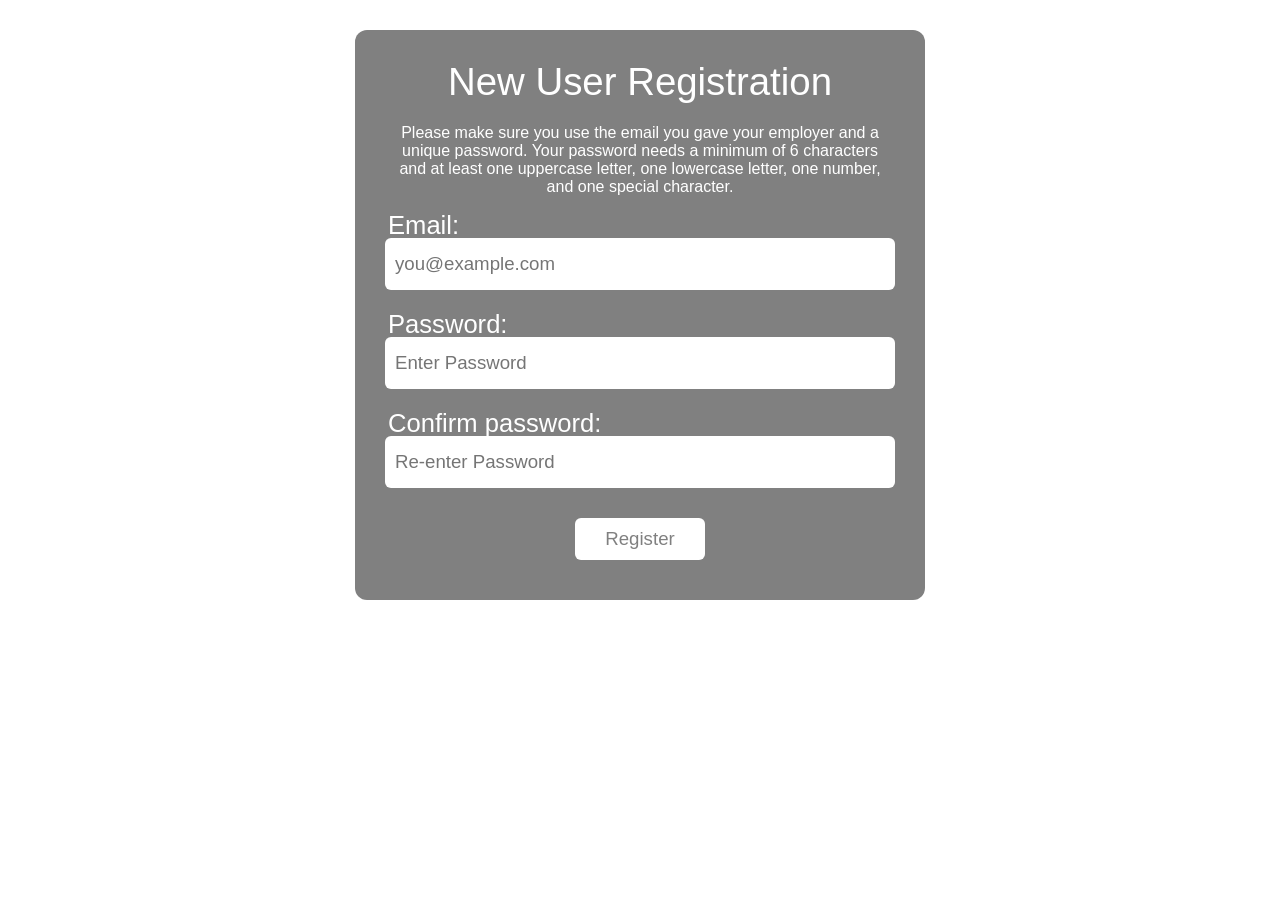
<file: register.html>
<!DOCTYPE html>
<html lang="en">
<head>

    <meta charset="UTF-8">
    <meta http-equiv="X-UA-Compatible" content="IE=edge">
    <meta name="viewport" content="width=device-width, initial-scale=1.0">

    <link rel="stylesheet" href="./assets/stylesheets/login.css" /> <!--The register page also uses login.css for convenience.-->

    <title>SimplySchedule</title>
    <link rel="icon" type="image/x-icon" href="./assets/images/ssfavicon.png" />

</head>
<body>

    <main>
        <div class="formatting reg-formatting">
            <div>
                <h2 class="form-title">New User Registration</h2>
                <p class="notice">
                    Please make sure you use the email you gave your employer and a unique password. 
                    Your password needs a minimum of 6 characters and at least one uppercase letter, one lowercase letter, one number, and one special character.
                    <!--Edit above if password requirements are different-->
                </p>
                <form>
                    <div class="inputs">
                        <!--IDs are already set, change as needed.-->
                        <!--Checks needed:
                        *Confirm email exists
                        *Confirm email does not already have a password
                        *Confirm "password" and "confirm" match
                        *Confirm minimum security for password-->
                        <label for="email">Email:</label>
                        <input type="email" id="email" name="email" placeholder="you@example.com" />
                        
                        <label for="password">Password:</label>
                        <input type="password" id="password" name="password" placeholder="Enter Password" />

                        <label for="password">Confirm password:</label>
                        <input type="password" id="confirm" name="confirm" placeholder="Re-enter Password" />
                    </div>
                    <div class="actions">
                        <button type="submit">Register</button>
                        <!--Post should take user back to sign-in page or log them in.-->
                    </div>
                </form>
            </div>
        </div>
    </main>

</body>
</html>
</file>
<file: assets/stylesheets/login.css>
/*--------general styles*/

*
{
    padding: 0px;
    margin: auto auto;
}

:root
{
    --blue: lightskyblue;
}

/*--------body styles*/
body
{
    font-family: Arial, Helvetica, sans-serif;
}

.main-grid
{
    display: grid;
    grid-template-columns: 1fr 1fr;
}

a
{
    color: inherit;
    text-decoration: none;
}

a:hover
{
    color: inherit;
    text-decoration: none;
}

/*--------header styles*/
header
{
    background-color: grey;
    height: 100vh;
    width: 50vw;
    position: relative;
}

header div
{
    text-align: center;
    color: white;
    margin-top: 44vh;
    height: fit-content;
}

.arrow:before
{
    content: "";
    position: absolute;
    top: 0;
    right: 0;
    border-width: 0 30vh 50vh 0;
    border-style: solid;
    border-color: transparent rgba(255,255,255) transparent rgba(255,255,255);
}
  
.arrow:after
{
    content: "";
    position: absolute;
    bottom: 0;
    right: 0;
    border-width: 0vh 0vh 50vh 30vh;
    border-style: solid;
    border-color: rgba(255,255,255) transparent rgba(255,255,255) transparent;
}

.title
{
    font-size: 5.5vw;
}

.title span
{
    color: var(--blue);
}

.subtitle
{
    font-weight: 400;
    font-size: 2.5vw;
}

/*--------main styles*/
.formatting
{
    display: grid;
    background-color: grey;
    border-radius: 12px;
    margin: 30px;
    padding: 30px;
}

.reg-formatting
{
    width: fit-content;
    margin: 30px auto;
}

.form-title
{
    font-size: 3vw;
    font-weight: 400;
    text-align: center;
    color: white;
    margin-bottom: 20px;
}

.inputs
{
    display: grid;
    grid-template-columns: 1fr;
}

.inputs label
{
    color: white;
    font-size: 2vw;
    margin-left: 3px;
}

.inputs input
{
    font-size: 14pt;
    color: var(--blue);
    margin: -2px 0px 20px 0px;
    padding: 15px 10px;
    border-radius: 6px;
    border: none;
}

.inputs input:focus
{
   outline: 3px solid var(--blue);
}

.actions
{
    display: grid;
    grid-template-columns: 1fr;
}

.actions button
{
    padding: 10px 30px;
    font-size: 14pt;
    color: grey;
    background: white;
    border: none;
    border-radius: 6px;
    margin: 10px auto;
    transition: all 400ms ease;
}

.actions button:hover
{
    background-color: var(--blue);
    color: white;
}

.formatting p
{
    text-align: center;
}

.formatting a
{
    transition: all 400ms ease;
}

.formatting a:hover
{
    color: white;
}

.notice
{
    width: 500px;
    padding: 0px 5px 15px 5px;
    color: white;
}

.error
{
    font-weight: 700;
    color: white;
}

@media screen and (max-width: 856px)
{
    .main-grid
    {
        grid-template-columns: 1fr;
    }

    header
    {
        background-color: grey;
        width: 100vw;
        height: 15vh;
    }

    header div
    {
        text-align: center;
        color: white;
        margin-top: 1.5vh;
        height: fit-content;
    }

    .arrow:before
    {
        bottom: 0px;
        right: 0px;
        border-width: 0px 0px 10vw 100vw;
        border-color: rgba(255,255,255) transparent rgba(255,255,255) transparent;
    }
      
    .arrow:after
    {
        bottom: 0px;
        left: 0px;
        border-width: 0 100vw 10vw 0;
        border-color: rgba(255,255,255) transparent rgba(255,255,255) transparent;
    }

    .title
    {
        font-size: 10vw;
    }

    .subtitle
    {
        font-size: 5vw;
    }

    .form-title
    {
        font-size: 3vh;
    }

    .inputs label
    {
        font-size: 2vh;
    }
}
</file>
<file: assets/stylesheets/about.css>
/*--------general styles*/

*
{
    padding: 0px;
    margin: auto auto;
}

:root
{
    --blue: lightskyblue;

    --weight: 400;

    --click-transition: all 400ms ease;
}

/*--------body styles*/
body
{
    font-family: Arial, Helvetica, sans-serif;
    color: grey;
}

a
{
    color: inherit;
    text-decoration: none;
}

a:hover
{
    color: inherit;
    text-decoration: none;
}

.backbar
{
    width: 100vw;
    font-size: 1vw;
    font-weight: 400;
    background-color: var(--blue);
    color: white;
    padding: 0px 0px 2px 10px;
    position: sticky;
    
}
</file>
<file: assets/stylesheets/admin.css>
/*--------general styles*/

*
{
    padding: 0px;
    margin: auto auto;
}

:root
{
    --blue: lightskyblue;

    --weight: 400;

    --click-transition: all 400ms ease;
}

/*--------body styles*/
body
{
    font-family: Arial, Helvetica, sans-serif;
}

.main-grid
{
    display: grid;
    grid-template-columns: 1fr 2fr;
}

a
{
    color: inherit;
    text-decoration: none;
}

a:hover
{
    color: inherit;
    text-decoration: none;
}

h3
{
    color: white;
    font-size: 2vw;
    font-weight: var(--weight);
}

.text-box
{
    background-color: white;
    border-radius: 12px;
}

/*--------header styles*/
header
{
    background-color: grey;
    height: 100vh;
}

.admin-header
{
    display: grid;
    grid-template-columns: 1fr 2fr;
    padding: 2vw;
    color: white;
    text-align: center;
}

.admin-header div h2
{
    font-size: 3vw;
    font-weight: var(--weight);
}

.company-info-box
{
    text-align: center;
    margin-bottom: 2vh;
}

.company-info-box h3
{
    margin: 1vh 0.5vw;
}

.company-info-box ul li
{
    list-style-type: none;
    background-color: white;
    border-radius: 15px;
    margin: 1vh 1vw;
    padding: 0.5vh;
}

.company-info-box ul li h4, .employee-info ul li p
{
    color: grey;
    font-size: 18px;
    font-weight: var(--weight);
}

/*--------main styles*/
main
{
    height: 100vh;
    width: 100%;
}

.main-title
{
    width: 100%;
    font-size: 3.5vw;
    color: grey;
    text-align: center;
}

.main-title span
{
    color: var(--blue);
}

.single-day
{
    background-color: grey;
    width: 400px;
    border-radius: 12px;
    margin: 1vh 0;
}

.admin-daily
{
    margin: 0px 1vw;
}

.daily-date
{
    background-color: var(--blue);
    border-radius: 12px 12px 0 0;
    padding: 5px 0;
    font-size: 25px;
    color: white;
    text-align: center;
}

.daily-info
{
    background-color: white;
    margin: 0px 10px 10px 10px;
    padding: 2px 4px;
    border-radius: 0 0 12px 12px;
    color: grey;
    max-height: 525px;
    overflow-y: auto;
}

.admin-info
{
    margin: 0px;
}

.mock-footer
{
    display: grid;
    grid-template-columns: 1fr 1fr;
    gap: 1vw;
    margin-top: 1vh;
}

.mock-footer a
{
    width: 100%;
}

.mock-footer button
{
    border: none;
    width: 100%;
    border-radius: 12px;
    padding: 1vh 1.5vw;
    background-color: var(--blue);
    color: white;
    font-size: 1.5vw;
    transition: var(--click-transition);
}

.mock-footer button:hover
{
    background-color: white;
    color: grey;
}

.shift-item
{
    border-bottom: 2px solid grey;
    display: grid;
    grid-template-columns: 1fr 1fr;
    padding: 1vh 1vw;
}

.center-item
{
    text-align: center;
}

.shift-item:last-child
{
    border-bottom: none;
}

.carousel-holder
{
    width: 65vw;
    margin: 1vh 1vw;
}

.weekly-toggle
{
    display: grid;
    grid-template-columns: 1fr 3fr 1fr;
    border-radius: 12px 12px 0 0;
    padding: 10px 0;
    width: 100%;
    font-size: 1.5vw;
    color: grey;
    text-align: center;
}

.weekday
{
    background-color: grey;
    width: fit-content;
    border-radius: 12px;
}

.arrow
{
    border: solid var(--blue);
    height: 10px;
    width: 10px;
    border-width: 0 2px 2px 0;
    display: inline-block;
    padding: 3px;
}

.right
{
    transform: rotate(-45deg);
    -webkit-transform: rotate(-45deg);
}
  
.left
{
    transform: rotate(135deg);
    -webkit-transform: rotate(135deg);
}

.swiper-button-next, .swiper-button-prev
{
    color: var(--blue);
}
</file>
<file: assets/stylesheets/homepage.css>
/*--------general styles*/

*
{
    padding: 0px;
    margin: auto auto;
}

:root
{
    --blue: lightskyblue;

    --weight: 400;

    --click-transition: all 400ms ease;
}

/*--------body styles*/
body
{
    font-family: Arial, Helvetica, sans-serif;
    background-color: grey;
}

.main-grid
{
    display: grid;
    grid-template-columns: 25% 1fr;
}

a
{
    color: inherit;
    text-decoration: none;
}

a:hover
{
    color: inherit;
    text-decoration: none;
    cursor: pointer;
}

h3
{
    color: white;
    font-size: 2vw;
    font-weight: var(--weight);
}

.text-box
{
    background-color: white;
    border-radius: 12px;
}

/*---------nav styles*/

nav
{
    background-color: grey;
    height: 100vh;
}

.nav-header
{
    display: grid;
    grid-template-columns: 1fr 2fr;
    padding: 1vw;
    color: white;
    text-align: center;
}

.nav-header div h2
{
    font-size: 2.5vw;
    font-weight: var(--weight);
}

.manager-button, header button, .profile-button, .weekday-info button, .logout-btn
{
    border: none;
    width: 100%;
    border-radius: 12px;
    padding: 1vh 3vw;
    background-color: var(--blue);
    color: white;
    font-size: 1.5vw;
    transition: var(--click-transition);
}

.manager-button:hover, header button:hover, .weekday-info button:hover
{
    background-color: grey;
    cursor: pointer;
}

.manager-button, .logout-btn
{
    font-size: 1vw;
}

.logout-btn
{
    margin-top: 1vh;
}

.manager-button:hover, .logout-btn:hover
{
    color: grey;
    background-color: white;
}

.company-info-box
{
    text-align: center;
    margin-bottom: 2vh;
}

.company-info-box h3
{
    margin: 1vh 0.5vw;
}

.company-info-box ul li
{
    list-style-type: none;
    background-color: white;
    border-radius: 15px;
    margin: 1vh 1vw;
    padding: 0.5vh;
}

.company-info-box ul li h4, .employee-info ul li p
{
    color: grey;
    font-size: 1.5vw;
    font-weight: var(--weight);
}

.employee-profile
{
    padding: 1vw;
}

.profile-button
{
    margin-bottom: 2px;
}

.profile-button:hover
{
    color: grey;
    background-color: white;
    cursor: pointer;
}

.stat-grid
{
    display: grid;
    grid-template-columns: 2fr 1fr;
    gap: 0.75vw;
    margin: 1vh 0;
}

.stat-grid .text-box
{
    height: 100%;
    width: 100%;
}

.stat-text
{
    padding: 5px 7px;
    color: grey;
}

.small-cal-header
{
    height: fit-content;
    width: 100%;
    background-color: var(--blue);
    color: white;
    border-radius: 12px 12px 0 0;
}

.small-cal-header p
{
    padding: 5px;
    text-align: center;
}

.bold-date
{
    font-size: 1vw;
    text-align: center;
    color: grey;
    margin: 5px;
}

.employee-info
{
    display: grid;
    grid-template-columns: 1fr;
    padding: 0px 3px;
}

.employee-info ul
{
    list-style-type: none;
    padding: 0.5vh;
}

/*--------main styles*/

main
{
    height: 100%;
    width: 100%;
    background-color: white;
}

/*--------header styles*/

header
{
    display: grid;
    grid-template-columns: 2fr 1fr;
    align-items: center;
}

header h1
{
    width: 100%;
    font-size: 4vw;
    color: grey;
    margin-left: 1vw;
}

header h1 span
{
    color: var(--blue);
}

header button
{
    margin-top: 2px;
}

/*weekly schedule styles*/

.week-change
{
    display: grid;
    grid-template-columns: 1fr 2fr 1fr;
    align-items: center;
    background-color: grey;
    margin: 1vh 1vw;
    padding: 7px 0px 5px 0px;
    border-radius: 12px;
}

.week-change h2
{
    color: white;
}

.carousel-holder
{
    width: 73vw;
    margin: 1vh 1vw 1vh 1vw;
}

.weekday
{
    background-color: grey;
    height: 120px;
    width: 200px;
    border-radius: 12px;
}

.weekday-date
{
    background-color: var(--blue);
    border-radius: 12px 12px 0 0;
    padding-top: 2px;
    width: 100%;
    height: 25%;
    font-size: 25px;
    color: white;
    text-align: center;
}

.weekday-info
{
    margin: 0px 7px;
    height: 80px;
    background-color: white;
    border-radius: 0 0 12px 12px;
    display: grid;
    gap: 0px;
    grid-template-rows: 1fr 1fr;
    font-size: 20px;
    text-align: center;
    color: grey;
}

.weekday-btn-grid
{
    display: grid;
    grid-template-columns: 1fr 1fr;
    gap: 25px;
    height: 30px;
}

.weekday-info button
{
    font-size: 16px;
    width: 70px;
    padding: 5px 10px;
}

.swiper-button-next, .swiper-button-prev
{
    color: var(--blue);
}

.schedule-details
{
    display: grid;
    grid-template-columns: 1fr 2fr;
    gap: 1vw;
    height: 100%;
}

/*daily styles*/

.daily-container
{
    background-color: grey;
    width: 100%;
    border-radius: 12px;
    margin: 1vh 1vw;
}

.daily-date
{
    background-color: var(--blue);
    border-radius: 12px 12px 0 0;
    padding: 5px 0;
    width: 100%;
    font-size: 25px;
    color: white;
    text-align: center;
}

.daily-info
{
    background-color: white;
    margin: 0px 10px 10px 10px;
    padding: 2px 4px;
    border-radius: 0 0 12px 12px;
    color: grey;
    max-height: 435px;
    overflow-y: auto;
}

.shift-item
{
    border-bottom: 2px solid grey;
    display: grid;
    grid-template-columns: 1fr 1fr;
    padding: 1vh 1vw;
}

.shift-item:last-child
{
    border-bottom: none;
}

.center-item
{
    text-align: center;
}

/*monthly styles*/

.calendar
{
    background-color: grey;
    width: 95.75%;
    border-radius: 12px;
    margin: 1vh 1vw;
}

.calendar-header
{
    display: grid;
    grid-template-columns: 1fr 3fr 1fr;
    background-color: var(--blue);
    border-radius: 12px 12px 0 0;
    padding: 10px 0;
    width: 100%;
    font-size: 2vw;
    color: white;
    text-align: center;
}

.arrow
{
    border: solid grey;
    height: 10px;
    width: 10px;
    border-width: 0 2px 2px 0;
    display: inline-block;
    padding: 3px;
    cursor: pointer;
}

.week-change .arrow
{
    border-color: var(--blue);
}

.right
{
    transform: rotate(-45deg);
    -webkit-transform: rotate(-45deg);
}
  
.left
{
    transform: rotate(135deg);
    -webkit-transform: rotate(135deg);
}

.calendar-body
{
    background-color: white;
    border-radius: 0 0 12px 12px;
    margin: 0px 10px 10px 10px;
    padding: 2px 10px 10px 10px;
    min-height: 435px;
    max-height: 436px;
    overflow: auto;
}

.week-header
{
    border-bottom: 2px solid grey;
    padding: 4px 0px;
}

.week-header th h4
{
    width: 6vw;
    color: grey;
    font-weight: var(--weight);
    font-size: 16px;
    margin-top: 5px;
}

.calendar-body tr td
{
    height: 75px;
    width: 5vw;
    border: 2px solid grey;
    cursor: pointer;
    overflow: hidden;
    position: relative;
}

.calendar-body tr td h4
{
    position: absolute;
    top: 0px;
    left: 2px;
    color: grey;
}

.calendar-body tr td p
{
    color: grey;
    margin: 2px;
    font-size: 10px;
}

.calendar-body .av-indicator
{
    position: absolute;
    bottom: 0px;
    left: 2px;
}

.calendar-body .cal-day-current
{
    border: 2px solid var(--blue);
}

.green
{
    color: green
}

.yellow
{
    color: rgb(255, 217, 0);
}

.red
{
    color: brown;
}

.grey
{
    color: grey;
}
</file>
<file: assets/stylesheets/profile.css>
/*--------general styles*/

*
{
    padding: 0px;
    margin: 0px;
}

:root
{
    --blue: lightskyblue;

    --weight: 400;

    --click-transition: all 400ms ease;
}

ul, a, a:hover
{
    list-style: none;
    text-decoration: none;
    color: inherit;
}

/*--------body styles*/

body
{
    font-family: Arial, Helvetica, sans-serif;
}

.main-grid
{
    display: grid;
    grid-template-columns: 50px auto;
}

/*--------nav styles*/

nav
{
    position: fixed;
    left: 0px;
    height: 100vh;
    width: 10vw;
    background-color: grey;
    text-align: center;
}

nav img
{
    width: 75px;
    padding: 2vh 0px;
}

nav ul
{
    padding: 3vh 0px;
    display: grid;
    grid-template-rows: 1fr 1fr;
}

nav ul li
{
    margin: 3vh 0;
}

nav ul li a
{
    font-size: 3vh;
}

nav ul li a, .weekday-buttons button, .single-shift button, #availability button, #time-off button, #info button, .modal-button-holder button, .modal-close-button
{
    display: inline-block;
    border: none;
    width: 75px;
    border-radius: 12px;
    padding: 5px 10px;
    background-color: var(--blue);
    color: white;
    font-size: 24px;
    transition: var(--click-transition);
}

nav ul li a:hover
{
    color: grey;
    background-color: white;
}

/*--------main styles*/

main
{
    margin-left: 10vw;
    padding: 1vh 1vw;
}

main header h1
{
    font-size: 5vw;
    color: var(--blue);
}

main header h1 span
{
    color: grey;
}

.section-header
{
    background-color: grey;
    color: white;
    border-radius: 12px;
    font-size: 2vw;
    width: 98%;
    padding: 5px 10px;
    margin: 4vh 0 1vh 0;
}

.section-grid
{
    display: grid;
    grid-template-columns: 1fr 1fr;
    gap: none;
    align-items: center;
}

.time-grid
{
    align-items: normal;
}

.schedule-list, .single-shift, .av-schedule, .time-grid h2, .info-list
{
    color: grey;
    width: fit-content;
}

.schedule-time, .single-shift, .av-schedule h2, .time-grid h2, .info-list h2
{
    border-bottom: 2px solid grey;
    margin-left: .75vw;
}

.schedule-time, .single-shift
{
    display: grid;
    grid-template-columns: 50vw 250px;
}

.single-shift
{
    align-items: center;
}

.schedule-time h2, .single-shift h2, .av-schedule h2, .time-grid h2, .info-list h2
{
    padding: 10px 5px;
    font-weight: 400;
}

.av-schedule h2
{
    padding-right: .75vw;
}

.av-pending h2
{
    opacity: 0.5;
}

.weekday-buttons
{
    display: grid;
    grid-template-columns: 100px 50px 100px;
    justify-items: center;
    align-items: center;
}

.weekday-buttons button
{
    width: 100px;
}

.single-shift button
{
    width: 250px;
}

.weekday-buttons button:hover, .single-shift button:hover, .modal-button-holder button:hover, #availability button:hover, .request-toff:hover, #info-edit:hover, .modal-close-button:hover
{
    background-color: grey !important;
    cursor: pointer;
}

.claimed
{
    opacity: 50%;
}

.claimed button
{
    background-color: grey;
    cursor: not-allowed !important;
}

.active-day h2
{
    color: var(--blue);
    font-weight: 700;
}

.past-day
{
    opacity: 50%;
}

.past-day button
{
    background-color: grey;
}

.conflict
{
    opacity: 50%;
}

.conflict button
{
    background-color: grey;
}

.conflict button:hover
{
    cursor: not-allowed;
}

.av-button-holder, .info-button-holder
{
    padding: 10px 0px 0px .75vw;
}

.av-button-holder #av-edit, .av-button-holder #av-cancel, .info-button-holder #info-edit
{
    width: 100%;
}

.time-grid .list-title
{
    font-weight: 600;
    color: var(--blue);
    border-bottom: 2px solid var(--blue);
}

.time-grid div h2
{
    width: 80%;
}

#time-off .request-toff
{
    margin: 10px 0px 0px .75vw;
    padding: 5px 15px;
    width: 82%;
}

/*--------modal styles*/

.modal
{
    display: none;
    position: fixed;
    z-index: 1;
    left: 0;
    top: 0;
    width: 100%;
    height: 100%;
    overflow: auto;
    background-color: rgb(0,0,0);
    background-color: rgba(0,0,0,0.3);
}

.modal-content
{
    background-color: grey;
    margin: 10% auto;
    border-radius: 12px;
    width: 50%;
    padding-bottom: 10px;
}

.modal-header
{
    background-color: var(--blue);
    color: white;
    border-radius: 12px 12px 0 0;
    text-align: center;
    font-size: 3vw;
    padding: 5px 0px;
}

.working
{
    display: inline-block;
}

.modal-message
{
    background-color: white;
    color: grey;
    font-size: 25px;
    border-radius: 0 0 12px 12px;
    margin: 0px 10px;
    padding: 5px;
}

.modal-button-holder
{
    display: grid;
    grid-template-columns: 1fr 1fr;
    gap: 5px;
}

.modal-button-holder button
{
    width: 100% !important;
}

.modal-close-button
{
    width: 100%;
    margin-top: 1vh;
}

.modal-list
{
    max-height: 150px;
    overflow: auto;
}

.modal-list li
{
    margin: 5px;
}

.modal-list input
{
    height: 25px;
    width: 25px;
}

.modal-option
{
    display: inline-block;
    font-size: 16px;
}

.modal-disclaimer
{
    display: inline-block;
    font-size: 12px;
}

.modal-edit-list
{
    margin: 5px 0px;
}

.modal-edit-list li
{
    display: grid;
    grid-template-columns: 150px auto;
    align-items: center;
}

.modal input
{
    font-size: 14pt;
    color: var(--blue);
    padding: 2px;
    margin: 5px;
    border-radius: 8px;
    border: 2px solid grey;
}

.modal-edit-list input
{
    width: 75%;
}

.modal input:focus
{
   outline: 3px solid var(--blue);
}

.modal-av-edit li
{
    display: grid;
    grid-template-columns: 175px auto;
    align-items: center;
    padding: 2px 0px;
    border-bottom: 2px solid grey;
}

.modal-av-edit li:last-child
{
    border-bottom: none;
}

.modal-av-edit label
{
    display: none;
}

.modal-av-edit li div
{
    display: grid;
    grid-template-columns: 40% 30px 40% 30px;
    gap: 0px;
    align-items: center;
}

.modal-av-edit input
{
    width: inherit;
}

.av-add-button
{
    color: var(--blue);
}

.text-center
{
    text-align: center;
}

.single-option
{
    display: grid;
    grid-template-columns: 10px auto;
    align-items: center;
}

.single-option-msg
{
    margin-left: 1.5vw;
    margin-bottom: 10px;
    padding: 10px;
    background-color: grey;
    border-radius: 12px;
    font-size: 18px;
    text-align: center;
}

.single-option h2
{
    color: var(--blue);
}

.single-option-msg p
{
    color: white;
}

.shift-trade-option-btns
{
    display: grid;
    grid-template-columns: 1fr 1fr;
    gap: 10px;
}

.shift-trade-option-btns button:hover
{
    background-color: white !important;
    color: grey;
}

#shift-tracker .single-option button
{
    font-size: 18px;
    width: 100%;
}

#confirm-modal .modal-button-holder
{
    grid-template-columns: 1fr;
    margin-top: 5px;
}

#confirm-modal .modal-content
{
    width: 25%;
    text-align: center;
}
</file>
